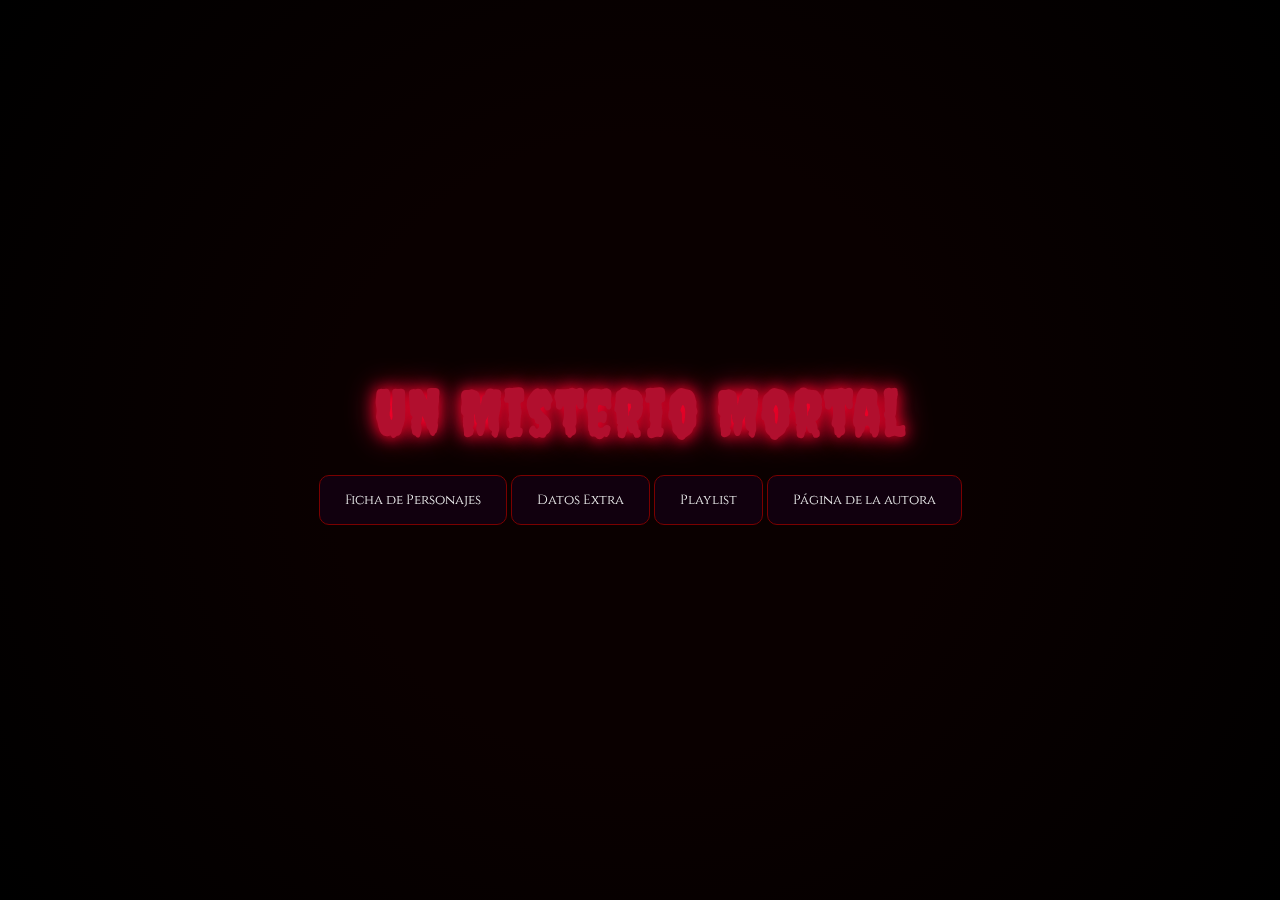
<file: index.html>
<!DOCTYPE html>
<html lang="es">
<head>
  <meta charset="UTF-8">
  <meta name="viewport" content="width=device-width, initial-scale=1.0">
  <title>Un Misterio Mortal</title>
  <link rel="stylesheet" href="styles.css">
  <link rel="icon" type="image/png" href="img/misterio.jpeg">
</head>
<body>

  <section id="home" class="screen active">
    <h1 class="main-title animated-title">Un Misterio Mortal</h1>
    <div class="menu-grid">
      <button class="menu-button" onclick="showScreen('characters')">Ficha de Personajes</button>
      <button class="menu-button" onclick="showScreen('data')">Datos Extra</button>
      <button class="menu-button" onclick="showScreen('playlist')">Playlist</button>
      <button class="menu-button" onclick="window.open('https://leidyherrera21.github.io/L.H/')">Página de la autora</button>
    </div>
  </section>

  <section id="characters" class="screen">
    <button class="back-button" onclick="goBack()">← Volver</button>
    <h2 class="content-title">
      <span class="silver-text">Un</span> Misterio <span class="dark-text">Mortal</span>
    </h2>
    <div class="character-grid">
      <a href="nadine.html" class="char-box">Nadine</a>
      <a href="ivi.html" class="char-box">Ivi</a>
      <a href="dana.html" class="char-box">Dana</a>
      <a href="izzy.html" class="char-box">Izzy</a>
      <a href="johana.html" class="char-box">Johana</a>
    </div> 
  </section>

  <section id="data" class="screen">
  <button class="back-button" onclick="goBack()">← Volver</button>
  <h2 class="content-title">
    <span class="silver-text">Datos</span> Extra </h2>

  <div class="data-grid">
    <div class="data-box">
      <strong>Personalidad de Ivi</strong>
      <p>La oscuridad puede consumirnos, pero siempre hay luz dentro de nosotros esperando brillar</p>
        <button class="info-button" onclick="location.href='extra/ivi.html'">Ver información de Ivi</button>
    </div>

    <div class="data-box">
      <strong> Personalidad de Izzy</strong>
      <p>Las cosas que más amamos son aquellas las que nos destruyen</p>
      <button class="info-button" onclick="location.href='extra/izzy.html'">Ver información de Izzy </button>
    </div>

    <div class="data-box">
      <strong>Personalidad de Dana</strong>
      <p>La reina siempre es y será la ficha más importante en el tablero</p>
      <button class="info-button" onclick="location.href='extra/dana.html'">Ver información de Dana</button>
    </div>

    <div class="data-box">
      <strong>Personalidad de Johana</strong>
      <p> Nada dura para siempre </p>
      <button class="info-button" onclick="location.href='extra/johana.html'">Ver información de Johana</button>
    </div>

    <div class="data-box">
      <strong>Personalidad de Nadine</strong>
      <p>Donde hay amor y esperanza, siempre habrá luz para guiar nuestro camino en la oscuridad</p>
      <button class="info-button" onclick="location.href='extra/nadine.html'">Ver información de Nadine</button>
    </div>
</section>

  <section id="playlist" class="screen">
    <button class="back-button" onclick="goBack()">← Volver</button>
    <h2 class="content-title">PLAYLIST OFICIAL</h2>
    <section class="playlist-section">
  <div class="playlist-card">
    <h3>Un Misterio Mortal</h3>
    <iframe
      src="https://open.spotify.com/embed/playlist/1cAPNr4Ryv6iC38HCd8tir"
      class="spotify-embed"
      allow="autoplay; clipboard-write; encrypted-media; fullscreen; picture-in-picture"
      loading="lazy">
    </iframe>
    <a href="https://open.spotify.com/playlist/1cAPNr4Ryv6iC38HCd8tir"
       target="_blank"
       class="action-button">
      Abrir en Spotify
    </a>
  </div>

  <div class="playlist-card">
    <h3>Cada Personaje</h3>
    <iframe
      src="https://open.spotify.com/embed/playlist/0BAk2utazyoCXNtP1UkLXd"
      class="spotify-embed"
      allow="autoplay; clipboard-write; encrypted-media; fullscreen; picture-in-picture"
      loading="lazy">
    </iframe>
    <a href="https://open.spotify.com/playlist/0BAk2utazyoCXNtP1UkLXd"
       target="_blank"
       class="action-button">
      Abrir en Spotify
    </a>
  </div>
</section>

  <script src="script.js"></script>
</body>
</html>
</file>
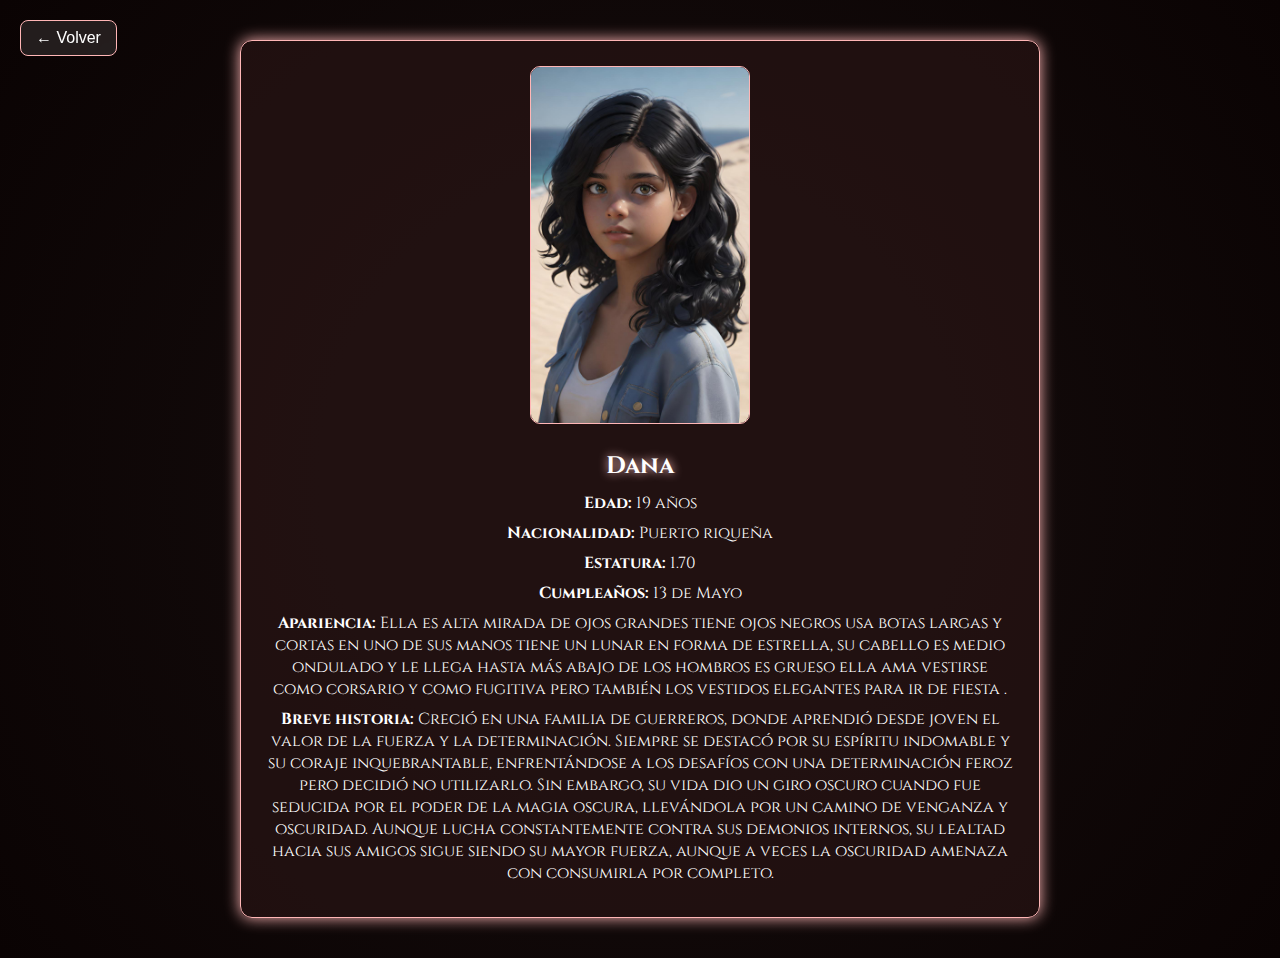
<file: dana.html>
<!DOCTYPE html>
<html lang="es">
<head>
<meta charset="UTF-8">
<meta name="viewport" content="width=device-width, initial-scale=1.0">
<title>Dana - Un Misterio Mortal</title>
<link rel="stylesheet" href="styles.css">
 <link rel="icon" type="image/png" href="misterio.jpeg">
<style>
body {
  margin: 0;
  font-family: 'Cinzel', serif;
  background: radial-gradient(circle at center, #120a0a 40%, #0a0303 100%);
  color: #fff;
  text-align: center;
  padding: 40px;
}

.character-container {
  max-width: 800px;
  margin: 0 auto;
  background: rgba(40, 20, 20, 0.7);
  border: 1px solid #ffb6b6;
  border-radius: 12px;
  padding: 25px;
  box-shadow: 0 0 15px #ffb6b6;
}

.character-container img {
  width: 220px;
  border-radius: 10px;
  border: 1px solid #ffb6b6;
  margin-bottom: 20px;
}

.character-container h2 {
  text-shadow: 0 0 10px #ffc4c4;
  margin-bottom: 10px;
}

p {
  margin: 8px 0;
}

.back-button {
  background: rgba(255, 255, 255, 0.1);
  border: 1px solid #ffb6b6;
  border-radius: 8px;
  padding: 8px 15px;
  color: #fff;
  font-size: 1rem;
  cursor: pointer;
  position: fixed;
  top: 20px;
  left: 20px;
}
</style>
</head>
<body>

<button class="back-button" onclick="goBack()">← Volver</button>

<div class="character-container">
  <img src="img/dana.jpg" alt="Autor">
  <h2>Dana</h2>
  <p><strong>Edad:</strong> 19  años</p>
  <p><strong>Nacionalidad:</strong> Puerto riqueña</p>
  <p><strong>Estatura:</strong> 1.70</p>
  <p><strong>Cumpleaños:</strong> 13 de Mayo</p>
  <p><strong>Apariencia:</strong> Ella es alta mirada de ojos grandes  tiene ojos negros  usa botas largas y cortas en uno de sus manos tiene un lunar en forma de estrella, su cabello es medio ondulado y le llega hasta más abajo de los hombros es grueso  ella ama vestirse como corsario y como fugitiva pero también los vestidos elegantes para ir de fiesta .</p>
  <p><strong>Breve historia:</strong> Creció en una familia de guerreros, donde aprendió desde joven el valor de la fuerza y la determinación. Siempre se destacó por su espíritu indomable y su coraje inquebrantable, enfrentándose a los desafíos con una determinación feroz pero decidió no utilizarlo. Sin embargo, su vida dio un giro oscuro cuando fue seducida por el poder de la magia oscura, llevándola por un camino de venganza y oscuridad. Aunque lucha constantemente contra sus demonios internos, su lealtad hacia sus amigos sigue siendo su mayor fuerza, aunque a veces la oscuridad amenaza con consumirla por completo.</p>
</div>

<script>
function goBack() {
  window.location.href = "index.html";
}
</script>
</body>
</html>
</file>
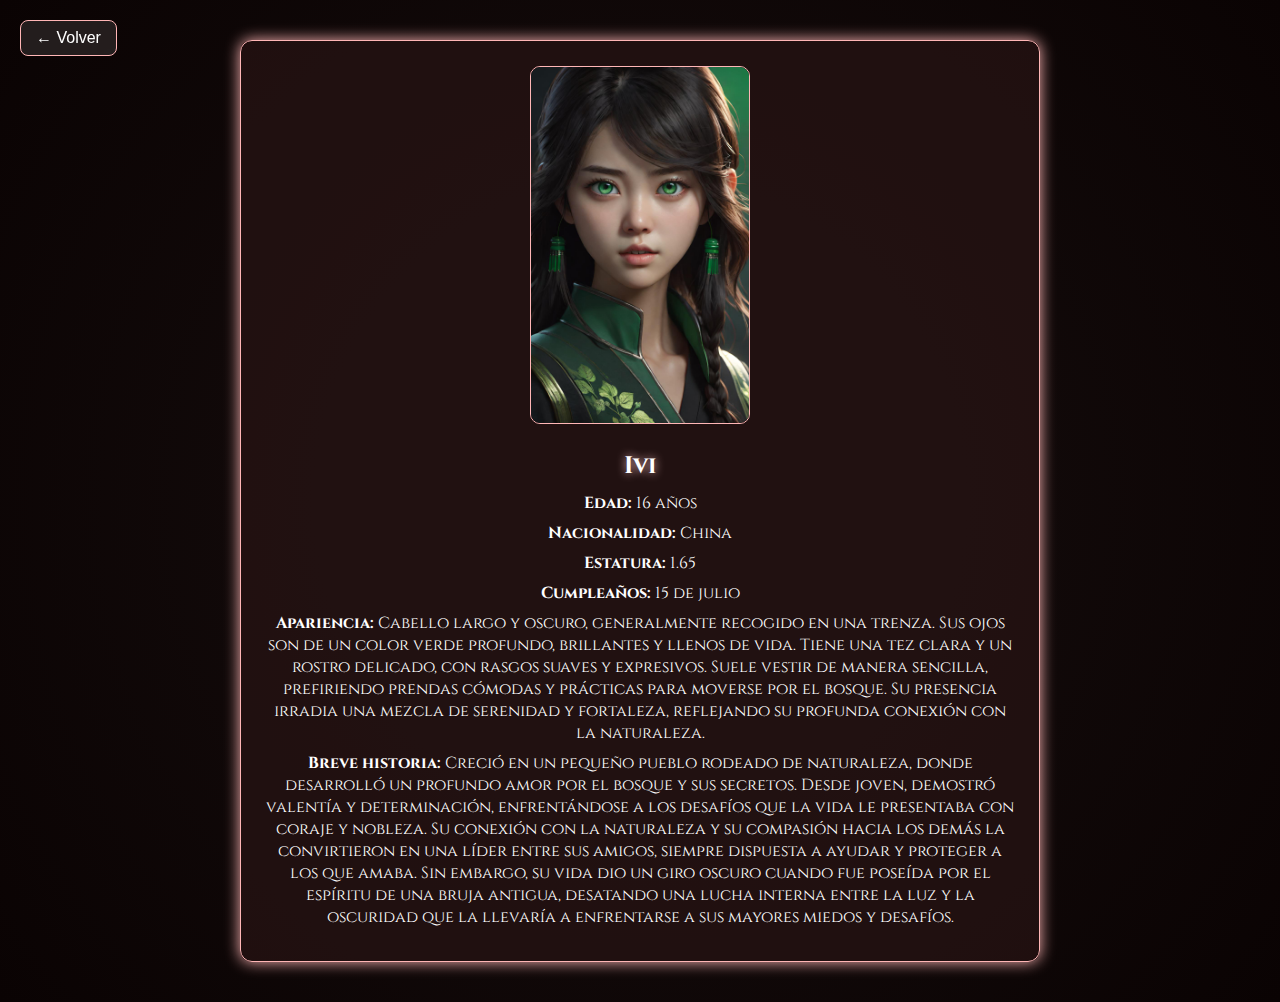
<file: ivi.html>
<!DOCTYPE html>
<html lang="es">
<head>
<meta charset="UTF-8">
<meta name="viewport" content="width=device-width, initial-scale=1.0">
<title>Ivi - Un Misterio Mortal</title>
<link rel="stylesheet" href="styles.css">
 <link rel="icon" type="image/png" href="misterio.jpeg">
<style>
body {
  margin: 0;
  font-family: 'Cinzel', serif;
  background: radial-gradient(circle at center, #120a0a 40%, #0a0303 100%);
  color: #fff;
  text-align: center;
  padding: 40px;
}

.character-container {
  max-width: 800px;
  margin: 0 auto;
  background: rgba(40, 20, 20, 0.7);
  border: 1px solid #ffb6b6;
  border-radius: 12px;
  padding: 25px;
  box-shadow: 0 0 15px #ffb6b6;
}

.character-container img {
  width: 220px;
  border-radius: 10px;
  border: 1px solid #ffb6b6;
  margin-bottom: 20px;
}

.character-container h2 {
  text-shadow: 0 0 10px #ffc4c4;
  margin-bottom: 10px;
}

p {
  margin: 8px 0;
}

.back-button {
  background: rgba(255, 255, 255, 0.1);
  border: 1px solid #ffb6b6;
  border-radius: 8px;
  padding: 8px 15px;
  color: #fff;
  font-size: 1rem;
  cursor: pointer;
  position: fixed;
  top: 20px;
  left: 20px;
}


</style>
</head>
<body>

<button class="back-button" onclick="goBack()">← Volver</button>

<div class="character-container">
  <img src="img/ivi.jpg" alt="Autor">
  <h2>Ivi</h2>
  <p><strong>Edad:</strong> 16 años</p>
  <p><strong>Nacionalidad:</strong> China </p>
  <p><strong>Estatura:</strong> 1.65</p>
  <p><strong>Cumpleaños:</strong> 15 de julio</p>
  <p><strong>Apariencia:</strong> Cabello largo y oscuro, generalmente recogido en una trenza. Sus ojos son de un color verde profundo, brillantes y llenos de vida. Tiene una tez clara y un rostro delicado, con rasgos suaves y expresivos. Suele vestir de manera sencilla, prefiriendo prendas cómodas y prácticas para moverse por el bosque. Su presencia irradia una mezcla de serenidad y fortaleza, reflejando su profunda conexión con la naturaleza.</p>
  <p><strong>Breve historia:</strong> Creció en un pequeño pueblo rodeado de naturaleza, donde desarrolló un profundo amor por el bosque y sus secretos. Desde joven, demostró valentía y determinación, enfrentándose a los desafíos que la vida le presentaba con coraje y nobleza. Su conexión con la naturaleza y su compasión hacia los demás la convirtieron en una líder entre sus amigos, siempre dispuesta a ayudar y proteger a los que amaba. Sin embargo, su vida dio un giro oscuro cuando fue poseída por el espíritu de una bruja antigua, desatando una lucha interna entre la luz y la oscuridad que la llevaría a enfrentarse a sus mayores miedos y desafíos.</p>
</div>

<script>
function goBack() {
  window.location.href = "index.html";
}
</script>
</body>
</html>
</file>
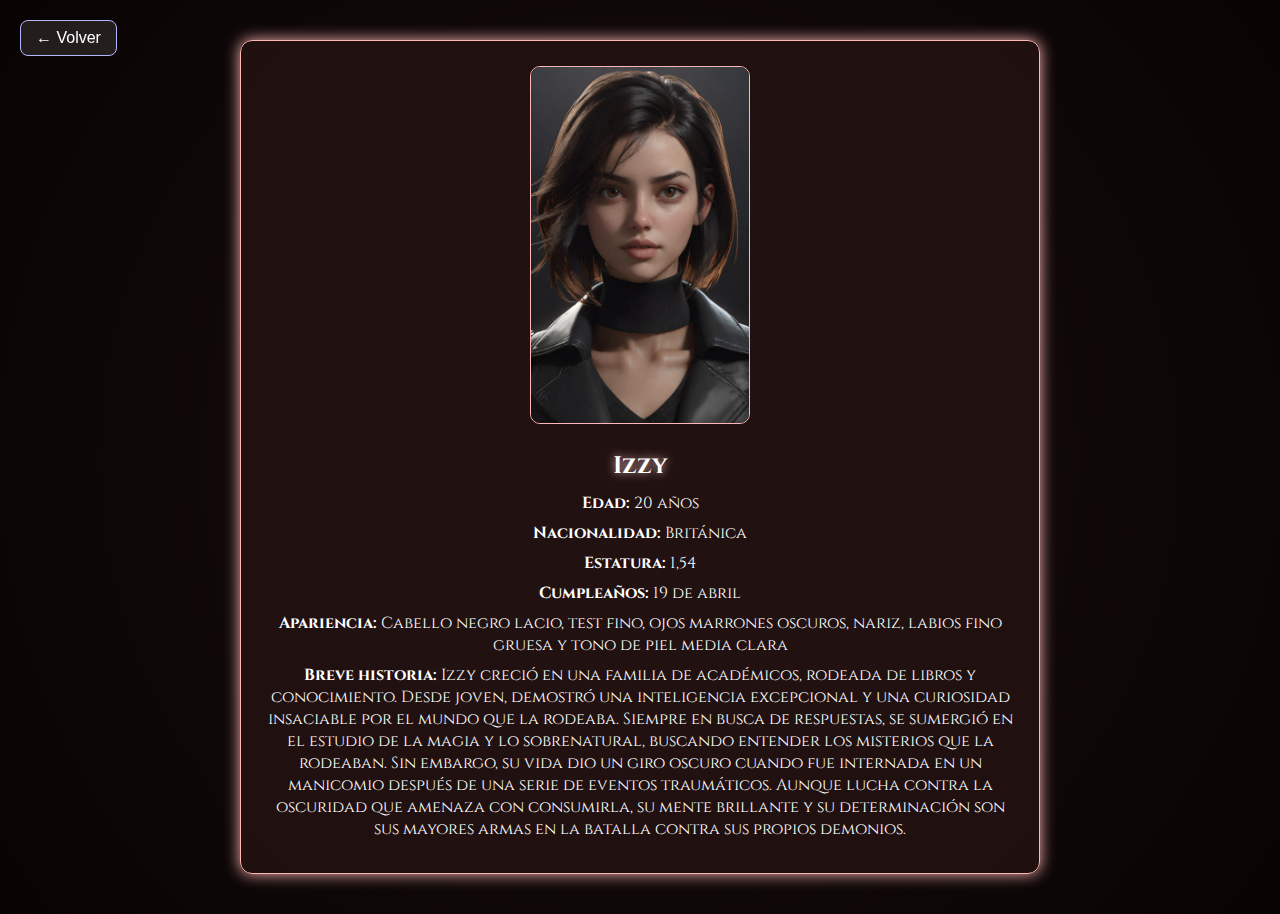
<file: izzy.html>
<!DOCTYPE html>
<html lang="es">
<head>
<meta charset="UTF-8">
<meta name="viewport" content="width=device-width, initial-scale=1.0">
<title>Izzy - Un Misterio Mortal</title>
<link rel="stylesheet" href="styles.css">
 <link rel="icon" type="image/png" href="misterio.jpeg">
<style>
body {
  margin: 0;
  font-family: 'Cinzel', serif;
  background: radial-gradient(circle at center, #120a0a 40%, #0a0303 100%);
  color: #fff;
  text-align: center;
  padding: 40px;
}

.character-container {
  max-width: 800px;
  margin: 0 auto;
  background: rgba(40, 20, 20, 0.7);
  border: 1px solid #ffb6b6;
  border-radius: 12px;
  padding: 25px;
  box-shadow: 0 0 15px #ffb6b6;
}

.character-container img {
  width: 220px;
  border-radius: 10px;
  border: 1px solid #ffb6b6;
  margin-bottom: 20px;
}

.character-container h2 {
  text-shadow: 0 0 10px #ffc4c4;
  margin-bottom: 10px;
}

p {
  margin: 8px 0;
}

.back-button {
  background: rgba(255, 255, 255, 0.1);
  border: 1px solid #b6b6ff;
  border-radius: 8px;
  padding: 8px 15px;
  color: #fff;
  font-size: 1rem;
  cursor: pointer;
  position: fixed;
  top: 20px;
  left: 20px;
}
</style>
</head>
<body>

<button class="back-button" onclick="goBack()">← Volver</button>

<div class="character-container">
  <img src="img/izzy.jpg" alt="Autor">
  <h2>Izzy</h2>
  <p><strong>Edad:</strong> 20 años</p>
  <p><strong>Nacionalidad:</strong> Británica</p>
  <p><strong>Estatura:</strong> 1,54</p>
  <p><strong>Cumpleaños:</strong> 19 de abril</p>
  <p><strong>Apariencia:</strong> Cabello negro lacio, test fino, ojos marrones oscuros, nariz, labios fino gruesa y tono de piel media clara</p>
  <p><strong>Breve historia:</strong> Izzy creció en una familia de académicos, rodeada de libros y conocimiento. Desde joven, demostró una inteligencia excepcional y una curiosidad insaciable por el mundo que la rodeaba. Siempre en busca de respuestas, se sumergió en el estudio de la magia y lo sobrenatural, buscando entender los misterios que la rodeaban. Sin embargo, su vida dio un giro oscuro cuando fue internada en un manicomio después de una serie de eventos traumáticos. Aunque lucha contra la oscuridad que amenaza con consumirla, su mente brillante y su determinación son sus mayores armas en la batalla contra sus propios demonios.</p>
</div>

<script>
function goBack() {
  window.location.href = "index.html";
}
</script>
</body>
</html>
</file>
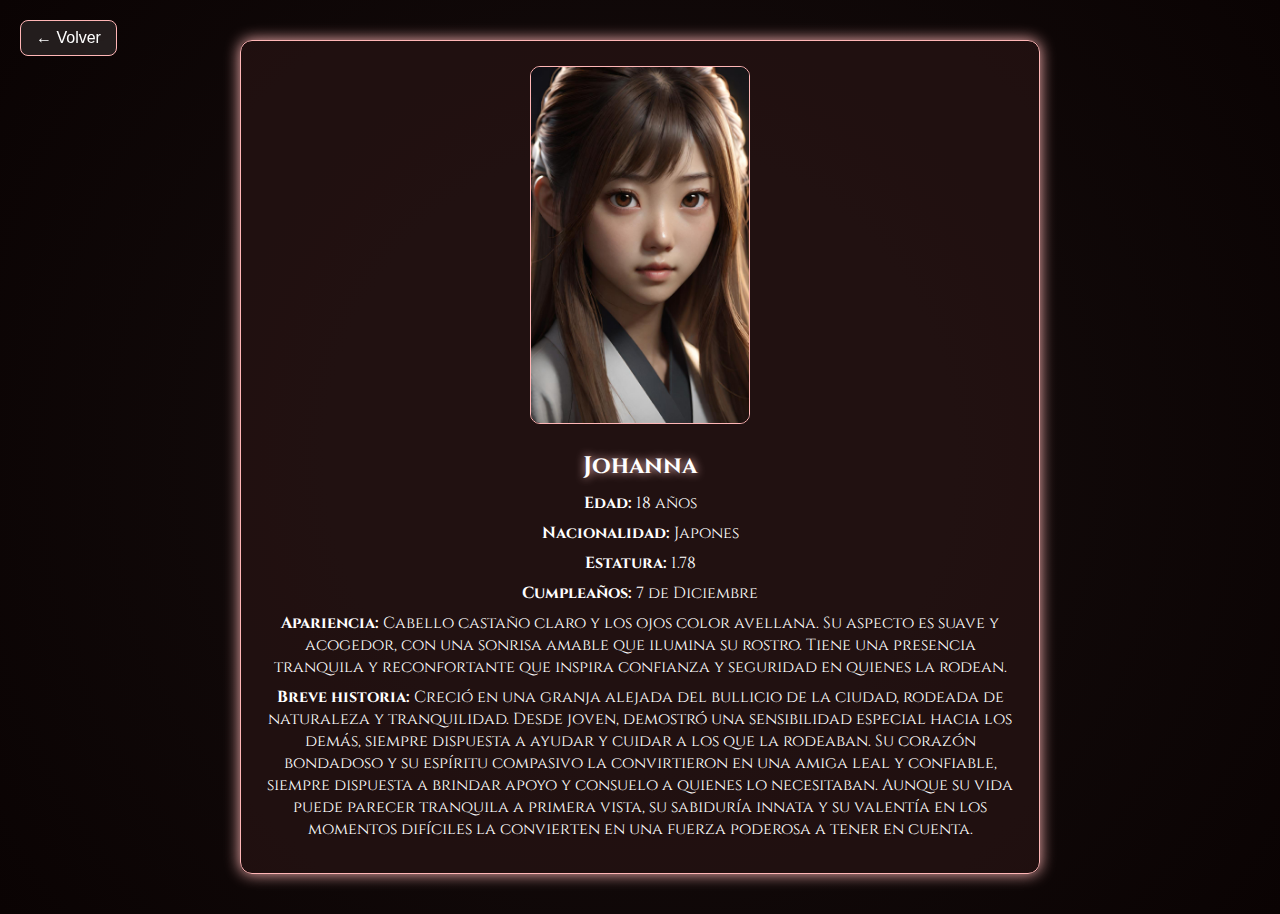
<file: johana.html>
<!DOCTYPE html>
<html lang="es">
<head>
<meta charset="UTF-8">
<meta name="viewport" content="width=device-width, initial-scale=1.0">
<title>Johanna - Un Misterio Mortal</title>
<link rel="stylesheet" href="styles.css">
 <link rel="icon" type="image/png" href="misterio.jpeg">
<style>
body {
  margin: 0;
  font-family: 'Cinzel', serif;
  background: radial-gradient(circle at center, #120a0a 40%, #0a0303 100%);
  color: #fff;
  text-align: center;
  padding: 40px;
}

.character-container {
  max-width: 800px;
  margin: 0 auto;
  background: rgba(40, 20, 20, 0.7);
  border: 1px solid #ffb6b6;
  border-radius: 12px;
  padding: 25px;
  box-shadow: 0 0 15px #ffb6b6;
}

.character-container img {
  width: 220px;
  border-radius: 10px;
  border: 1px solid #ffb6b6;
  margin-bottom: 20px;
}

.character-container h2 {
  text-shadow: 0 0 10px #ffc4c4;
  margin-bottom: 10px;
}

p {
  margin: 8px 0;
}

.back-button {
  background: rgba(255, 255, 255, 0.1);
  border: 1px solid #ffb6b6;
  border-radius: 8px;
  padding: 8px 15px;
  color: #fff;
  font-size: 1rem;
  cursor: pointer;
  position: fixed;
  top: 20px;
  left: 20px;
}
</style>
</head>
<body>

<button class="back-button" onclick="goBack()">← Volver</button>

<div class="character-container">
  <img src="img/johana.jpg" alt="Autor">
  <h2>Johanna</h2>
  <p><strong>Edad:</strong> 18 años</p>
  <p><strong>Nacionalidad:</strong> Japones </p>
  <p><strong>Estatura:</strong> 1.78 </p>
  <p><strong>Cumpleaños:</strong> 7 de Diciembre </p>
  <p><strong>Apariencia:</strong> Cabello castaño claro y los ojos color avellana.
 Su aspecto es suave y acogedor, con una sonrisa amable que ilumina su rostro.
 Tiene una presencia tranquila y reconfortante que inspira confianza y seguridad en quienes la rodean.</p>
  <p><strong>Breve historia:</strong> Creció en una granja alejada del bullicio de la ciudad, rodeada de naturaleza y tranquilidad. Desde joven, demostró una sensibilidad especial hacia los demás, siempre dispuesta a ayudar y cuidar a los que la rodeaban. Su corazón bondadoso y su espíritu compasivo la convirtieron en una amiga leal y confiable, siempre dispuesta a brindar apoyo y consuelo a quienes lo necesitaban. Aunque su vida puede parecer tranquila a primera vista, su sabiduría innata y su valentía en los momentos difíciles la convierten en una fuerza poderosa a tener en cuenta.</p>
</div>

<script>
function goBack() {
  window.location.href = "index.html";
}
</script>
</body>
</html>
</file>
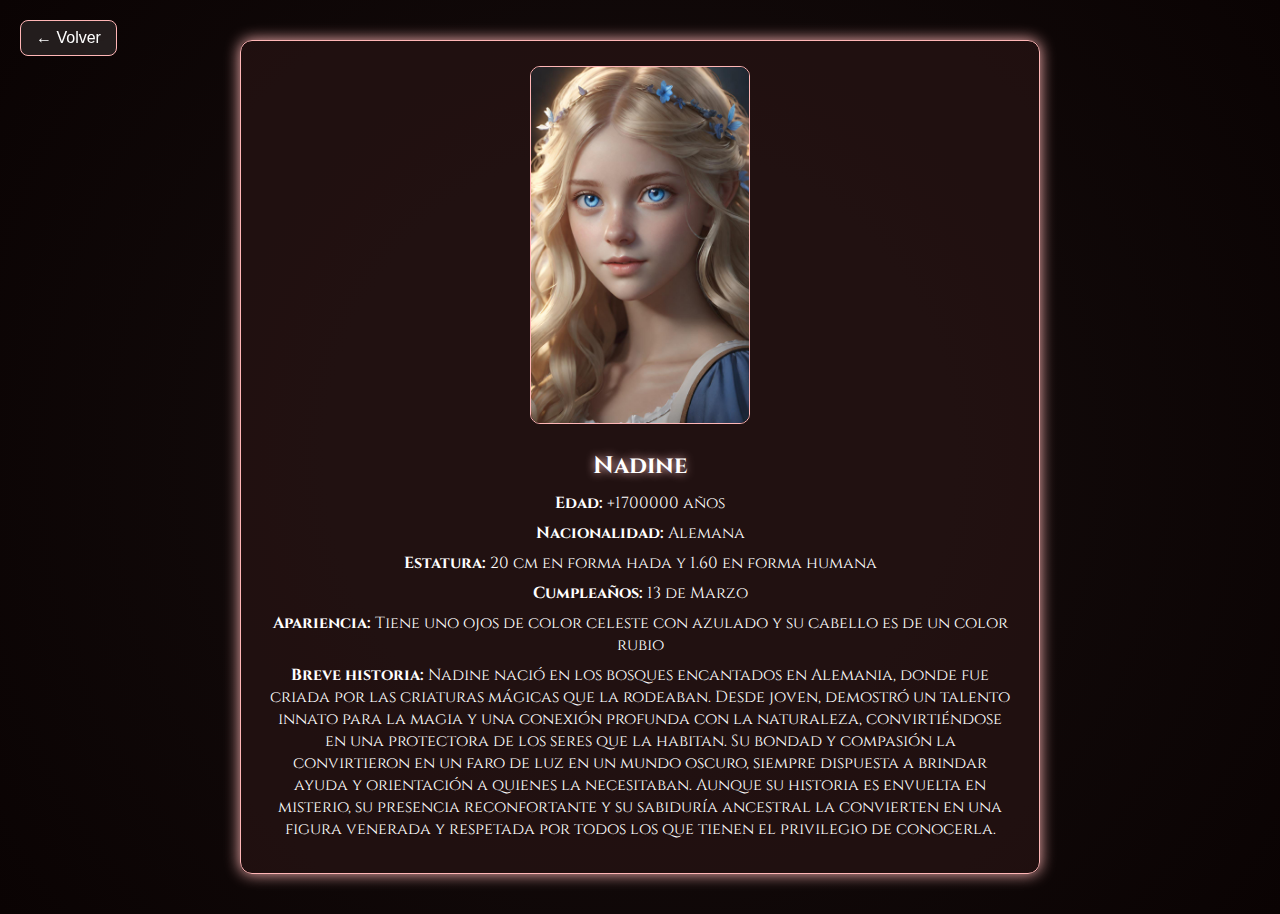
<file: nadine.html>
<!DOCTYPE html>
<html lang="es">
<head>
<meta charset="UTF-8">
<meta name="viewport" content="width=device-width, initial-scale=1.0">
<title>Nadine - Un Misterio Mortal</title>
<link rel="stylesheet" href="styles.css">
 <link rel="icon" type="image/png" href="misterio.jpeg">
<style>
body {
  margin: 0;
  font-family: 'Cinzel', serif;
  background: radial-gradient(circle at center, #120a0a 40%, #0a0303 100%);
  color: #fff;
  text-align: center;
  padding: 40px;
}

.character-container {
  max-width: 800px;
  margin: 0 auto;
  background: rgba(40, 20, 20, 0.7);
  border: 1px solid #ffb6b6;
  border-radius: 12px;
  padding: 25px;
  box-shadow: 0 0 15px #ffb6b6;
}

.character-container img {
  width: 220px;
  border-radius: 10px;
  border: 1px solid #ffb6b6;
  margin-bottom: 20px;
}

.character-container h2 {
  text-shadow: 0 0 10px #ffc4c4;
  margin-bottom: 10px;
}

p {
  margin: 8px 0;
}

.back-button {
  background: rgba(255, 255, 255, 0.1);
  border: 1px solid #ffb6b6;
  border-radius: 8px;
  padding: 8px 15px;
  color: #fff;
  font-size: 1rem;
  cursor: pointer;
  position: fixed;
  top: 20px;
  left: 20px;
}
</style>
</head>
<body>

<button class="back-button" onclick="goBack()">← Volver</button>

<div class="character-container">
  <img src="img/nadine.jpg" alt="Autor">
  <h2>Nadine</h2>
  <p><strong>Edad:</strong> +1700000 años</p>
  <p><strong>Nacionalidad:</strong> Alemana </p>
  <p><strong>Estatura:</strong> 20 cm en forma hada y 1.60 en forma humana </p>
  <p><strong>Cumpleaños:</strong> 13 de Marzo </p>
  <p><strong>Apariencia:</strong> Tiene uno ojos de color celeste con azulado y su cabello es de un color  rubio</p>
  <p><strong>Breve historia:</strong> Nadine nació en los bosques encantados en Alemania, donde fue criada por las criaturas mágicas que la rodeaban. Desde joven, demostró un talento innato para la magia y una conexión profunda con la naturaleza, convirtiéndose en una protectora de los seres que la habitan. Su bondad y compasión la convirtieron en un faro de luz en un mundo oscuro, siempre dispuesta a brindar ayuda y orientación a quienes la necesitaban. Aunque su historia es envuelta en misterio, su presencia reconfortante y su sabiduría ancestral la convierten en una figura venerada y respetada por todos los que tienen el privilegio de conocerla.</p>
</div>

<script>
function goBack() {
  window.location.href = "index.html";
}
</script>
</body>
</html>
</file>
<file: styles.css>
@import url('https://fonts.googleapis.com/css2?family=Creepster&family=UnifrakturCook:wght@700&family=Cinzel:wght@400;600&display=swap');

* {
  margin: 0;
  padding: 0;
  box-sizing: border-box;
}

body {
  font-family: 'Cinzel', serif;
  color: #f4f4f4;
  background: radial-gradient(circle at center, #0a0000 40%, #000000 100%);
  overflow-x: hidden;
  min-height: 100vh;
  position: relative;
}

body::before {
  content: "";
  position: fixed;
  width: 100%;
  height: 100%;
  background: url('http://www.transparenttextures.com/patterns/foggy-birds.png');
  opacity: 0.10;
  animation: starsMove 15s linear infinite;
  pointer-events: none;
  z-index: 0;
}

@keyframes starsMove {
  0% { background-position: 0 0; }
  100% { background-position: 500px 500px; }
}

.screen {
  display: none;
  flex-direction: column;
  align-items: center;
  justify-content: center;
  min-height: 100vh;
  padding: 40px 20px;
  text-align: center;
  animation: fadeIn 1.2s ease;
  position: relative;
  z-index: 1;
}

.screen.active {
  display: flex;
}

@keyframes fadeIn {
  from { opacity: 0; transform: translateY(30px); }
  to { opacity: 1; transform: translateY(0); }
}

/* --- TITULOS --- */
.main-title {
  font-family: 'Creepster', cursive;
  font-size: clamp(2.5rem, 6vw, 4rem);
  color: #b10f2e;
  text-shadow: 0 0 15px #ff002b, 0 0 30px #b10f2e;
  margin-bottom: 25px;
  letter-spacing: 2px;
}

.animated-title {
  animation: bloodPulse 2.5s infinite alternate;
}

@keyframes bloodPulse {
  0% { text-shadow: 0 0 10px #7a0000; transform: scale(1); }
  50% { text-shadow: 0 0 30px #ff0011; transform: scale(1.05); }
  100% { text-shadow: 0 0 10px #7a0000; transform: scale(1); }
}

.content-title {
  font-family: 'UnifrakturCook', cursive;
  font-size: clamp(1.8rem, 5vw, 2.8rem);
  color: #ffc2c2;
  margin-bottom: 30px;
  text-shadow: 0 0 10px #a83232, 0 0 25px #ff0000;
}

/* --- TEXTOS --- */
.silver-text {
  color: #ffc7c7;
  text-shadow: 0 0 10px #940000;
}

.dark-text {
  color: #b10f2e;
  text-shadow: 0 0 15px #6d0000;
}

/* --- BOTONES --- */
.menu-button, .action-button, .author-btn {
  background: rgba(20, 0, 20, 0.7);
  color: #f4f4f4;
  border: 1px solid #7a0000;
  border-radius: 10px;
  padding: 15px 25px;
  font-family: 'Cinzel', serif;
  cursor: pointer;
  transition: all 0.3s ease;
  text-decoration: none;
  backdrop-filter: blur(10px);
}

.menu-button:hover, .action-button:hover, .author-btn:hover {
  background: #b10f2e;
  color: #fff;
  box-shadow: 0 0 20px #b10f2e, 0 0 40px #ff002b80;
  transform: translateY(-3px);
}

/* --- BOTÓN VOLVER --- */
.back-button {
  position: absolute;
  top: 20px;
  left: 20px;
  background: rgba(255, 0, 0, 0.1);
  border: 1px solid #b10f2e;
  border-radius: 8px;
  padding: 10px 20px;
  color: #f4f4f4;
  font-size: 1.1rem;
  cursor: pointer;
  backdrop-filter: blur(8px);
  transition: 0.3s;
}

.back-button:hover {
  background: rgba(177, 15, 46, 0.3);
  box-shadow: 0 0 20px #b10f2e;
  transform: translateX(-3px);
}

/* --- CUADROS DE PERSONAJES --- */
.character-grid {
  display: grid;
  grid-template-columns: repeat(auto-fit, minmax(140px, 1fr));
  gap: 20px;
  margin-top: 40px;
}

.char-box {
  display: flex;
  justify-content: center;
  align-items: center;
  padding: 15px 10px;
  background: rgba(20, 0, 20, 0.7);
  border: 1px solid #ff0101;
  border-radius: 12px;
  font-family: 'Cinzel', serif;
  font-size: 1.1rem;
  color: #ffeaea;
  text-decoration: none;
  text-shadow: 0 0 5px #ffcccc;
  box-shadow: 0 0 10px rgba(20, 0, 20, 0.7);
  transition: 0.3s ease;
  backdrop-filter: blur(2px);
}

.char-box:hover {
  background: rgba(173, 13, 13, 0.685);
  box-shadow: 0 0 15px #a90b0b;
  transform: scale(1.06);
  border-color: #a90b0b;
  color: #ffffff;
}

/* --- SECCIÓN DE DATOS --- */
.data-grid {
  display: grid;
  grid-template-columns: repeat(auto-fill, minmax(280px, 1fr));
  gap: 25px;
  padding: 20px;
}

.data-box {
  background: rgba(20, 0, 25, 0.8);
  border: 1px solid #7a0040;
  border-radius: 16px;
  padding: 20px;
  color: #e6e6e6;
  backdrop-filter: blur(6px);
  box-shadow: 0 0 20px #2b0018;
  text-align: left;
  transition: all 0.3s ease;
}

.data-box:hover {
  transform: translateY(-5px);
  border-color: #b10f2e;
  box-shadow: 0 0 25px #b10f2e;
}

.data-box strong {
  color: #ff2f4f;
  font-family: 'UnifrakturCook', cursive;
  font-size: 1.2rem;
  text-shadow: 0 0 15px #ff0040;
}

/* --- BOTÓN INFO --- */
.info-button {
  margin-top: 10px;
  background-color: #660022;
  color: white;
  border: none;
  padding: 10px 15px;
  border-radius: 10px;
  cursor: pointer;
  font-weight: bold;
  transition: 0.3s;
  font-family: 'Cinzel', serif;
}

.info-button:hover {
  background-color: #b10f2e;
  transform: scale(1.08);
  box-shadow: 0 0 15px #b10f2e;
}

/* --- RESPONSIVE --- */
@media (max-width: 768px) {
  .menu-grid {
    grid-template-columns: 1fr;
    max-width: 300px;
  }

  .character-grid {
    grid-template-columns: repeat(auto-fill, minmax(130px, 1fr));
  }

  .data-grid {
    grid-template-columns: 1fr;
  }

  .screen {
    padding: 60px 15px 40px;
  }
}


.playlist-container {
  width: 100%;
  max-width: 500px;
  padding: 20px;
}

/* Contenedor de playlists en fila */
.playlist-section {
  display: flex;
  justify-content: center;
  align-items: flex-start;
  flex-wrap: wrap; /* para que se adapte en pantallas pequeñas */
  gap: 30px;
  margin-top: 40px;
}

/* Tarjeta individual */
.playlist-card {
  background: rgba(40, 20, 20, 0.7);
  border: 1px solid #ffb6b6;
  border-radius: 12px;
  padding: 15px;
  width: 320px;
  text-align: center;
  box-shadow: 0 0 10px #ffb6b650;
  transition: transform 0.3s ease, box-shadow 0.3s ease;
}

.playlist-card:hover {
  transform: scale(1.05);
  box-shadow: 0 0 15px #ffb6b6;
}

.playlist-card h3 {
  margin-bottom: 10px;
  color: #ffb6b6;
  font-weight: 600;
}

.spotify-embed {
  width: 100%;
  height: 152px;
  border: none;
  border-radius: 8px;
  margin-bottom: 10px;
}

/* Botón dentro de la tarjeta */
.action-button {
  display: inline-block;
  margin-top: 5px;
  background: rgba(255, 182, 182, 0.15);
  border: 1px solid #ffb6b6;
  border-radius: 8px;
  color: #fff;
  padding: 8px 15px;
  text-decoration: none;
  transition: all 0.3s ease;
}
</file>
